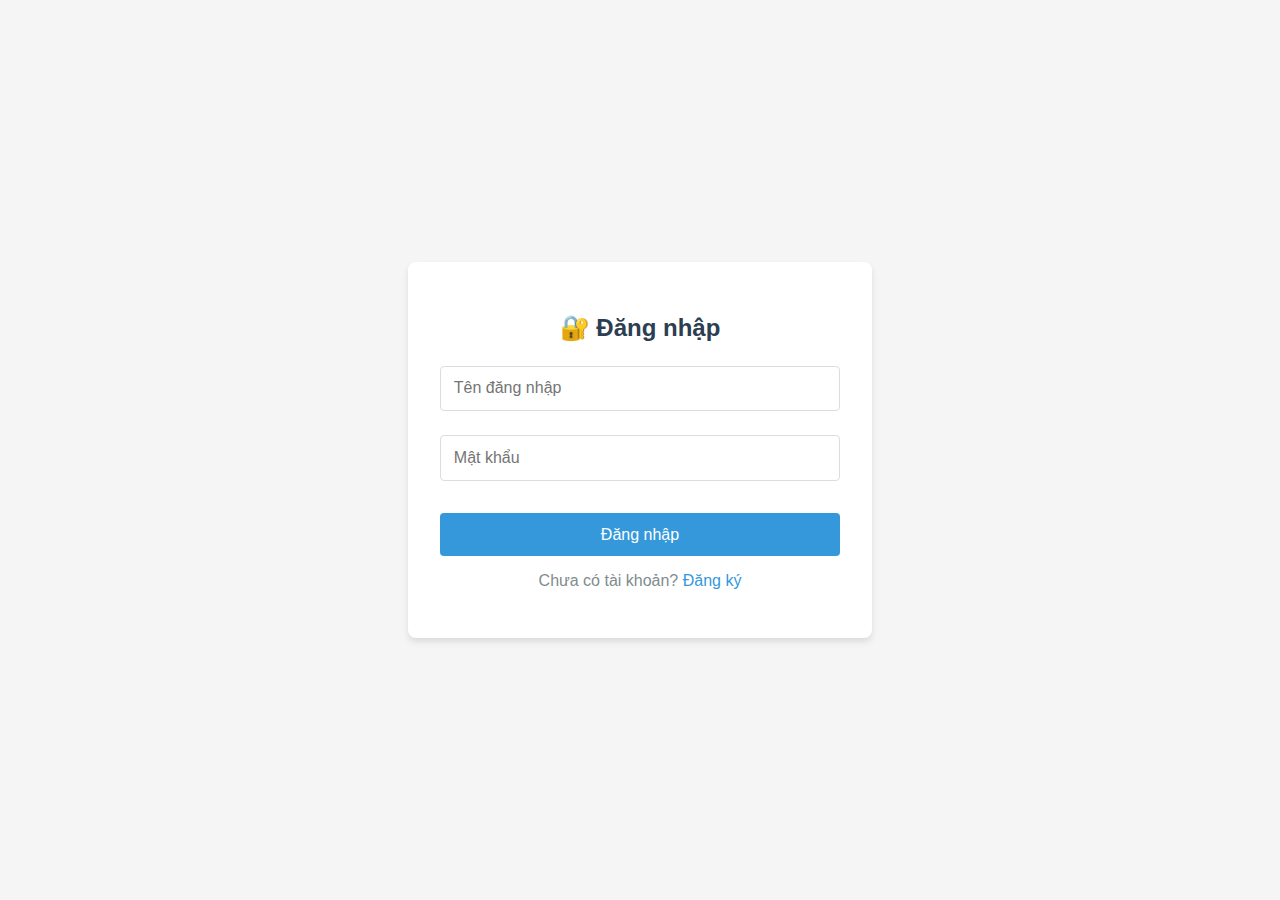
<file: login.html>
<!DOCTYPE html>
<html lang="vi">
<head>
    <meta charset="UTF-8">
    <meta name="viewport" content="width=device-width, initial-scale=1.0">
    <title>Đăng nhập</title>
    <link rel="stylesheet" href="style.css">
</head>
<body>
   <div class="main">
    <h2>🔐 Đăng nhập</h2>
    <form id="loginForm">
      <input type="text" id="loginUsername" placeholder="Tên đăng nhập" required>
      <div id="loginUserError" class="error-message"></div>
      
      <input type="password" id="loginPass" placeholder="Mật khẩu" required>
      <div id="loginPassError" class="error-message"></div>
      
      <button type="submit">Đăng nhập</button>
    </form>
    <p>Chưa có tài khoản? <a href="./register.html">Đăng ký</a></p>
   </div>

   <script>
    document.getElementById('loginForm').addEventListener('submit', function(e) {
      e.preventDefault();
      
      // Reset errors
      document.querySelectorAll('.error-message').forEach(el => el.textContent = '');
      document.querySelectorAll('input').forEach(el => el.classList.remove('error'));
      
      // Get values
      const username = document.getElementById('loginUsername').value.trim();
      const password = document.getElementById('loginPass').value;
      
      // Validate
      let isValid = true;
      
      if (username.length < 5) {
        document.getElementById('loginUserError').textContent = 'Tên đăng nhập phải có ít nhất 5 ký tự';
        document.getElementById('loginUsername').classList.add('error');
        isValid = false;
      }
      
      if (password.length < 6) {
        document.getElementById('loginPassError').textContent = 'Mật khẩu phải có ít nhất 6 ký tự';
        document.getElementById('loginPass').classList.add('error');
        isValid = false;
      }
      
      if (isValid) {
        // In real app, verify credentials with server
        alert('Đăng nhập thành công!');
        // Redirect to dashboard or home page
      }
    });
   </script>
</body>
</html>
</file>
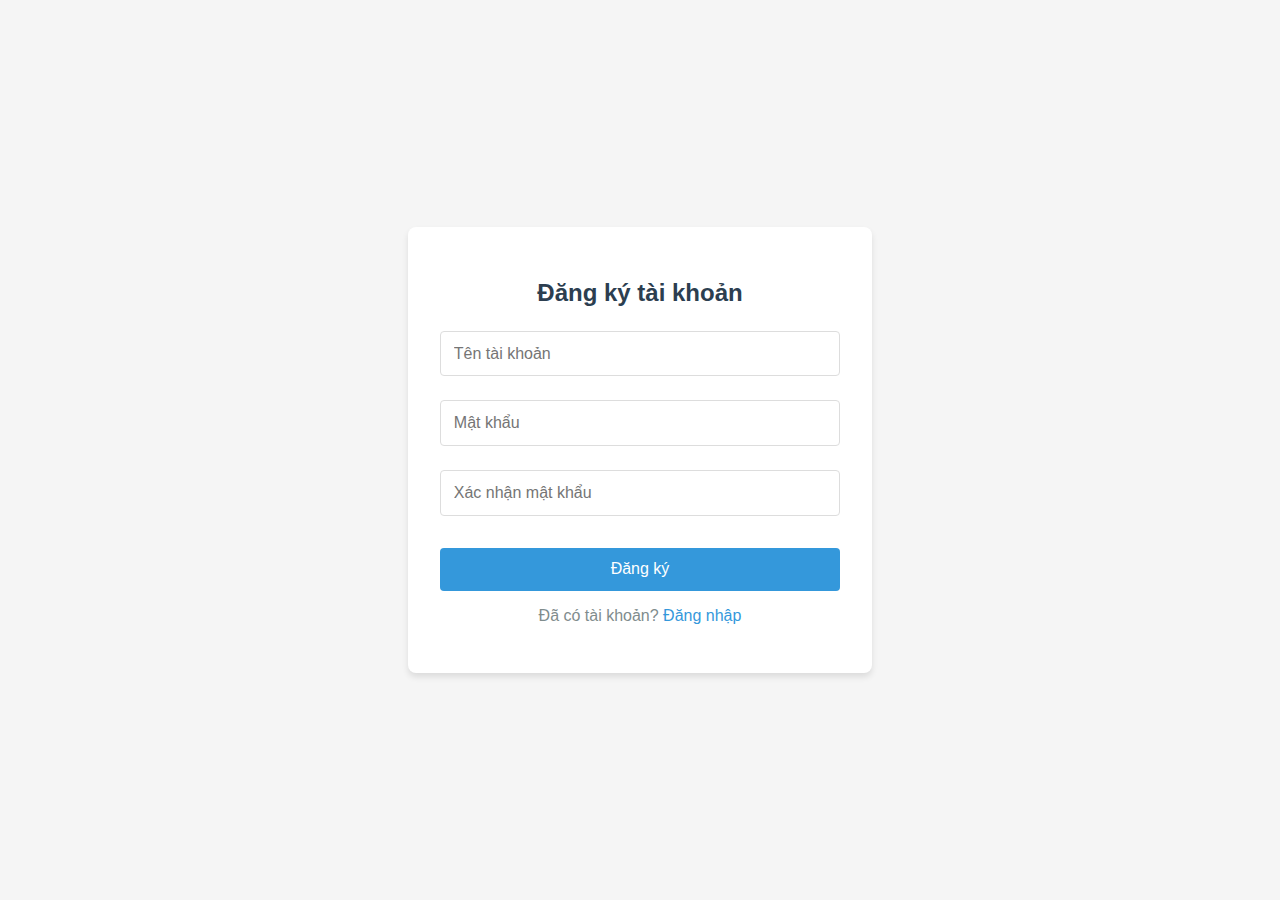
<file: register.html>
<!DOCTYPE html>
<html lang="vi">
<head>
    <meta charset="UTF-8">
    <meta name="viewport" content="width=device-width, initial-scale=1.0">
    <title>Đăng ký tài khoản</title>
    <link rel="stylesheet" href="style.css">
</head>
<body>
   <div class="main">
    <h2>Đăng ký tài khoản</h2>
    <form id="registerForm">
      <input type="text" id="username" placeholder="Tên tài khoản" required>
      <div id="usernameError" class="error-message"></div>
      
      <input type="password" id="password" placeholder="Mật khẩu" required>
      <div id="passwordError" class="error-message"></div>
      
      <input type="password" id="confirmPassword" placeholder="Xác nhận mật khẩu" required>
      <div id="confirmError" class="error-message"></div>
      
      <button type="submit">Đăng ký</button>
    </form>
    <p>Đã có tài khoản? <a href="./login.html">Đăng nhập</a></p>
   </div>

   <script>
    document.getElementById('registerForm').addEventListener('submit', function(e) {
      e.preventDefault();
      
      // Reset errors
      document.querySelectorAll('.error-message').forEach(el => el.textContent = '');
      document.querySelectorAll('input').forEach(el => el.classList.remove('error'));
      
      // Get values
      const username = document.getElementById('username').value.trim();
      const password = document.getElementById('password').value;
      const confirmPassword = document.getElementById('confirmPassword').value;
      
      // Validate
      let isValid = true;
      
      if (username.length < 5) {
        document.getElementById('usernameError').textContent = 'Tên tài khoản phải có ít nhất 5 ký tự';
        document.getElementById('username').classList.add('error');
        isValid = false;
      }
      
      if (password.length < 6) {
        document.getElementById('passwordError').textContent = 'Mật khẩu phải có ít nhất 6 ký tự';
        document.getElementById('password').classList.add('error');
        isValid = false;
      }
      
      if (password !== confirmPassword) {
        document.getElementById('confirmError').textContent = 'Mật khẩu không khớp';
        document.getElementById('confirmPassword').classList.add('error');
        isValid = false;
      }
      
      if (isValid) {
        // In a real app, you would send data to server here
        alert('Đăng ký thành công!');
        window.location.href = 'login.html';
      }
    });
   </script>
</body>
</html>
</file>
<file: style.css>
/* Base Styles */
body {
  font-family: 'Segoe UI', Tahoma, Geneva, Verdana, sans-serif;
  background-color: #f5f5f5;
  display: flex;
  justify-content: center;
  align-items: center;
  height: 100vh;
  margin: 0;
  padding: 0;
}

/* Login Container */
.main {
  background-color: white;
  padding: 2rem;
  border-radius: 8px;
  box-shadow: 0 4px 6px rgba(0, 0, 0, 0.1);
  width: 100%;
  max-width: 400px;
  text-align: center;
}

/* Heading */
.main h2 {
  color: #2c3e50;
  margin-bottom: 1.5rem;
  font-size: 1.5rem;
}

/* Input Fields */
.main input {
  width: 100%;
  padding: 0.8rem;
  margin-bottom: 1rem;
  border: 1px solid #ddd;
  border-radius: 4px;
  font-size: 1rem;
  box-sizing: border-box;
}

.main input:focus {
  outline: none;
  border-color: #3498db;
  box-shadow: 0 0 0 2px rgba(52, 152, 219, 0.2);
}

/* Button */
.main button {
  width: 100%;
  padding: 0.8rem;
  background-color: #3498db;
  color: white;
  border: none;
  border-radius: 4px;
  font-size: 1rem;
  cursor: pointer;
  transition: background-color 0.3s;
  margin-top: 0.5rem;
}

.main button:hover {
  background-color: #2980b9;
}

/* Error States */
.error {
  border-color: #e74c3c !important;
}

.error-message {
  color: #e74c3c;
  font-size: 0.8rem;
  margin-top: -0.5rem;
  margin-bottom: 1rem;
  text-align: left;
}

/* Link */
.main p {
  margin-top: 1rem;
  color: #7f8c8d;
}

.main a {
  color: #3498db;
  text-decoration: none;
}

.main a:hover {
  text-decoration: underline;
}

/* Responsive */
@media (max-width: 480px) {
  .main {
    margin: 0 1rem;
    padding: 1.5rem;
  }
}
</file>
